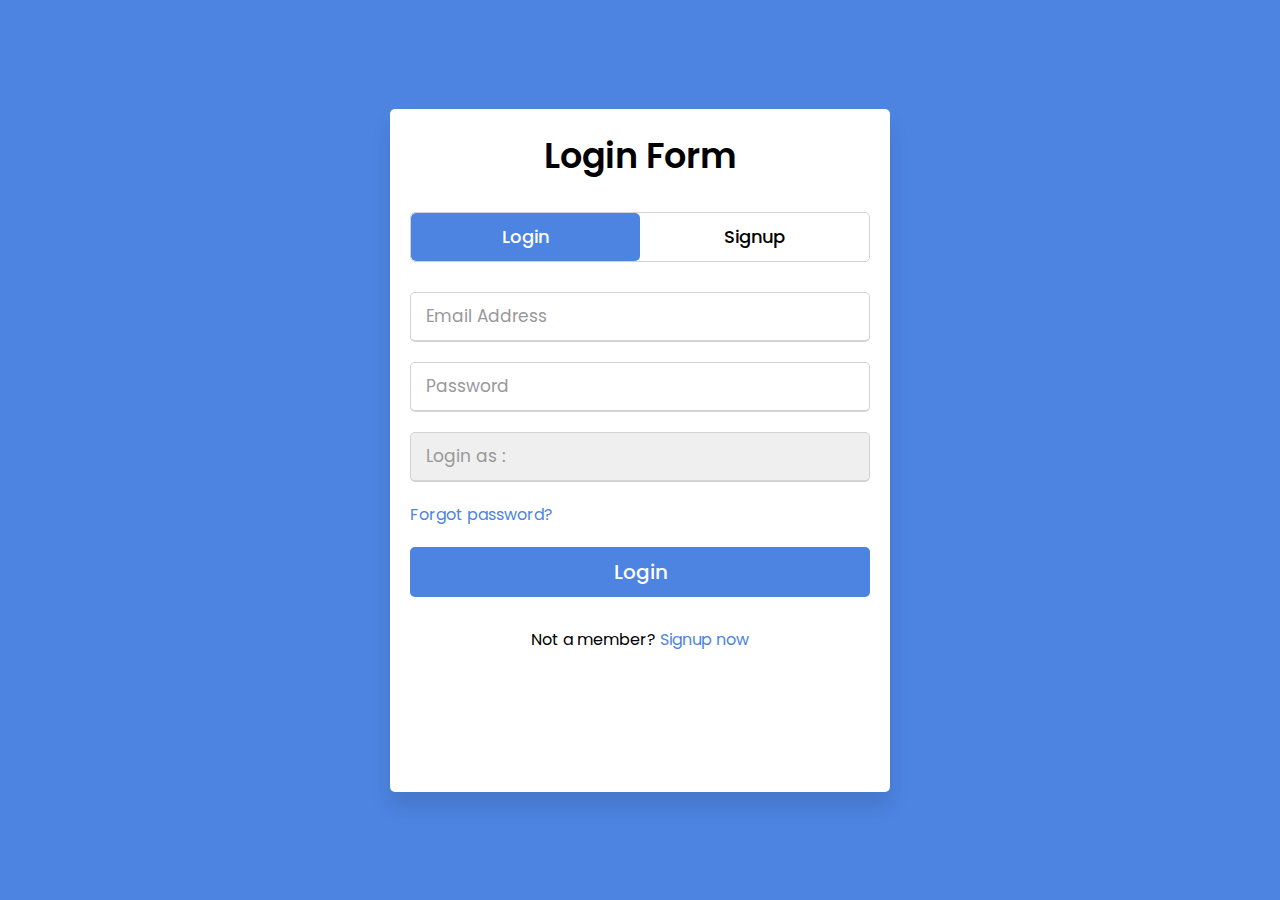
<file: index.html>
<!DOCTYPE html>
<html lang="en" dir="ltr">

<head>
    <meta charset="utf-8">
    <title>Login and Registration Form</title>
    <link rel="stylesheet" href="index.css">
    <meta name="viewport" content="width=device-width, initial-scale=1.0">
</head>

<body>
    <div class="wrapper">
        <div class="title-text">
            <div class="title login">
                Login Form
            </div>
            <div class="title signup">
                Signup Form
            </div>
        </div>
        <div class="form-container">
            <div class="slide-controls">
                <input type="radio" name="slide" id="login" checked>
                <input type="radio" name="slide" id="signup">
                <label for="login" class="slide login">Login</label>
                <label for="signup" class="slide signup">Signup</label>
                <div class="slider-tab"></div>
            </div>
            <div class="form-inner">
                <form action="#" class="login">
                    <div class="field" id="loginEmailField">
                        <input type="text" id="loginEmail" placeholder="Email Address" required>
                    </div>
                    <div class="field" id="loginPasswordField">
                        <input type="password" id="loginPassword" placeholder="Password" required>
                    </div>
                    <div class="field" id="loginSelectField">
                        <label for="loginAs"></label>
                        <select name="loginAs" id="loginAs">
                            <option value="loginAs">Login as :</option>
                            <option value="doctor">Doctor</option>
                            <option value="admin">Admin</option>
                            <option value="Patient">Patient</option>
                        </select>
                    </div>
                    <div class="pass-link" id="loginForgotPassword">
                        <a href="#">Forgot password?</a>
                    </div>
                    <div class="field btn">
                        <div class="btn-layer"></div>
                        <input type="submit" value="Login">
                    </div>
                    <div class="signup-link">
                        Not a member? <a href="">Signup now</a>
                    </div>
                </form>
                <form action="#" class="signup">
                  <div class="field">
                        <input type="text" id="name" placeholder="Name" required>
                        <i class="fa " aria-hidden="true"></i>
                    </div>
                    <div class="field">
                        <input type="email" id="email" placeholder="Email Address" required>
                        <i class="fa " aria-hidden="true"></i>
                    </div>
                    <div class="field">
                        <input type="text" id="address" placeholder="Address" required>
                        <i class="fa " aria-hidden="true"></i>
                    </div>
                    <div class="field">
                        <input type="text" id="number" placeholder="Contact Number" required>
                        <i class="fa " aria-hidden="true"></i>
                    </div>
                    <div class="field">
                        <input type="password" id="pass1" placeholder="Password" required>
                        <i class="fa " aria-hidden="true"></i>
                    </div>
                    <div class="field">
                        <input type="password" id="pass2" placeholder="Confirm password" required>
                        <i class="fa " aria-hidden="true"></i>
                    </div>



                    <div class="field">
                        <label for="bloodGroup"></label>
                        <select name="bloodGroup" id="bloodGroup">
                            <option value="bloodGroup">Blood Group ?</option>
                            <option value="aPositive">A+</option>
                            <option value="bPositive">B+</option>
                            <option value="oPositive">O+</option>
                            <option value="aNegative">A-</option>
                            <option value="bNegative">B-</option>
                            <option value="oNegative">O-</option>
                        </select>
                        <i class="fa " aria-hidden="true"></i>
                    </div>
                    <div class="field">
                        <label for="gender"></label>
                        <select name="gender" id="gender">
                            <option value="gender">Gender ?</option>
                            <option value="male">Male</option>
                            <option value="female">Female</option>
                            <option value="transgender">Transgender</option>
                        </select>
                        <i class="fa " aria-hidden="true"></i>
                    </div>
                    <div class="field">
                        <input type="date" id="date" placeholder="Date Of Birth ?">
                        <i class="fa " aria-hidden="true"></i>
                    </div>
                    <div class="field btn">
                        <div class="btn-layer"></div>
                        <input type="submit" value="Signup">
                    </div>
                </form>
            </div>
        </div>
    </div>
    <script src="index (1).js"></script>
</body>

</html>
</file>
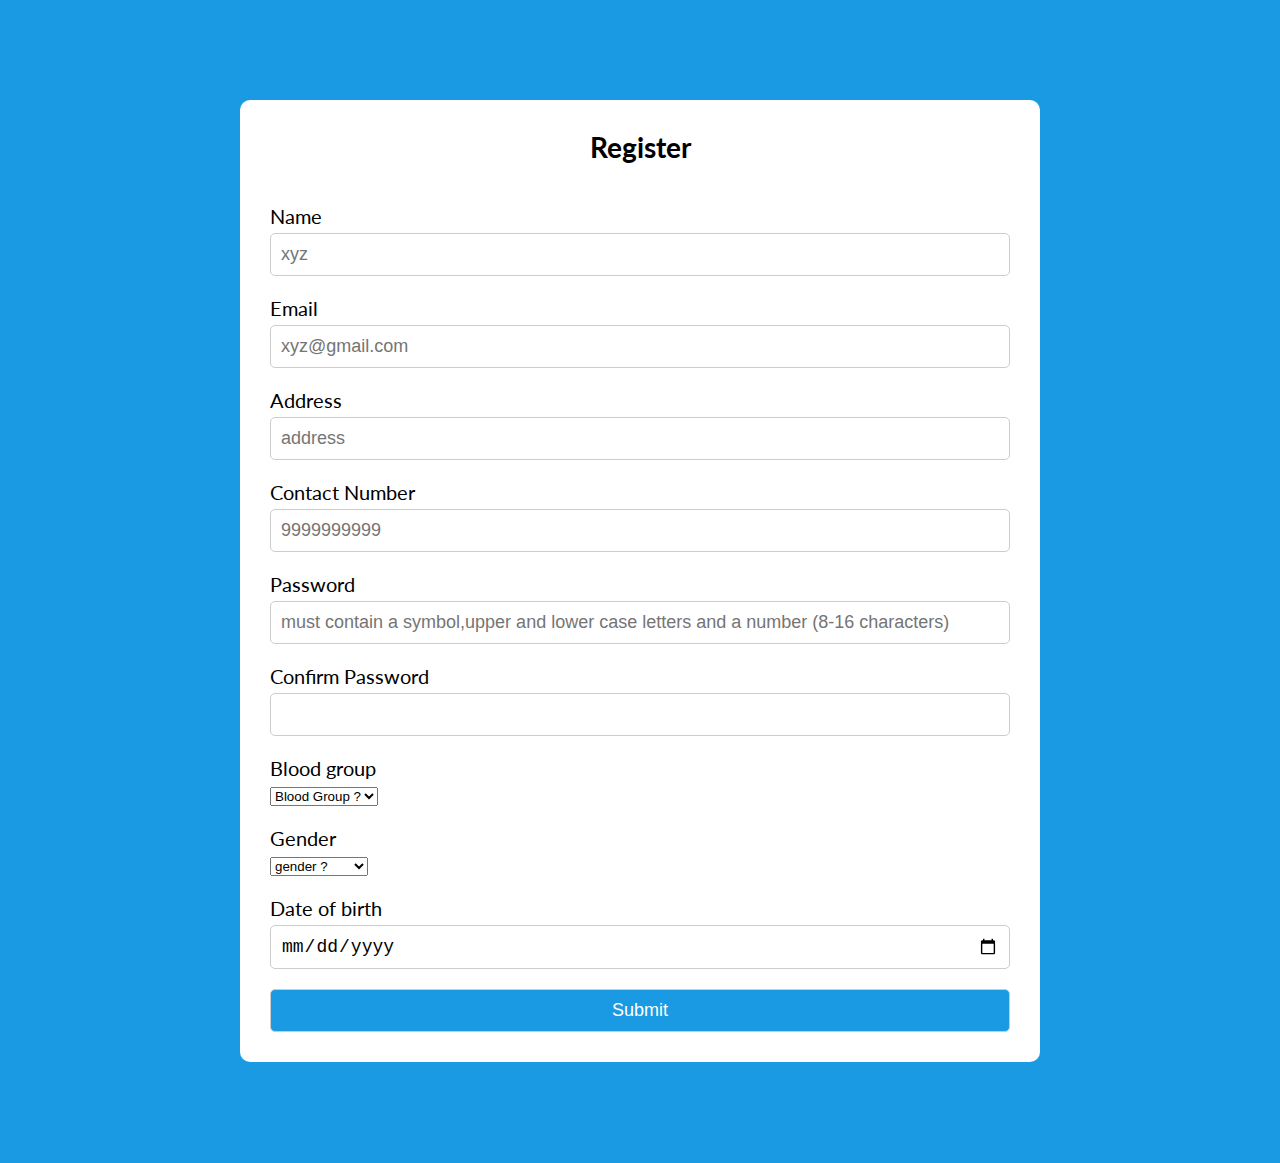
<file: 1st.html>
<!DOCTYPE html>
<html lang="en" dir="ltr">
<head>
    <meta charset="UTF-8">
    <meta name="viewport" content="width=device-width, initial-scale=1.0">
    <meta http-equiv="X-UA-Compatible" content="ie=edge">
    <title>Form Validations</title>
    <link rel="preconnect" href="https://fonts.googleapis.com">
<link rel="preconnect" href="https://fonts.gstatic.com" crossorigin>
<link href="https://fonts.googleapis.com/css2?family=Lato&display=swap" rel="stylesheet">

<link rel="stylesheet" href="https://cdnjs.cloudflare.com/ajax/libs/font-awesome/4.7.0/css/font-awesome.min.css">
    <link rel="stylesheet" href="style.css">



</head>
<body>
    <div class="container">
        <div class="form-box">
            <h2>Register</h2>

            <div class="input-field">
                <label for="">Name</label>
                <input type="text" id="username" placeholder="xyz" required>
                <i class="fa " aria-hidden="true"></i>
                <span></span>
            </div>

            <div class="input-field">
                <label for="">Email</label>
                <input type="text" id="email" placeholder="xyz@gmail.com" required>

                <i class="fa " aria-hidden="true"></i>
                <span></span>
            </div>

            <div class="input-field">
                <label for="">Address</label>
                <input type="text" id="address" placeholder="address" required>

                <i class="fa " aria-hidden="true"></i>
                <span></span>
            </div>

            <div class="input-field">
                <label for="">Contact Number</label>
                <input type="text" id="number" placeholder="9999999999" required>

                <i class="fa " aria-hidden="true"></i>
                <span></span>
            </div>

            <div class="input-field">
                    <label for="">Password</label>
                    <input type="text" id="pass1" placeholder="must contain a symbol,upper and lower case letters and a number (8-16 characters)" required>
                    <i class="fa " aria-hidden="true"></i>
                    <span></span>
            </div>

            <div class="input-field">
                    <label for="">Confirm Password</label>
                    <input type="text" id="pass2" required >
                    <i class="fa " aria-hidden="true"></i>
                    <span></span>
            </div>

            <div class="input-field">
                <label for="">Blood group</label>
                <select name="bloodGroup" id="bloodGroup" required>
                    <option value="bloodGroup">Blood Group ?</option>
                    <option value="aPositive">A+</option>
                    <option value="bPositive">B+</option>
                    <option value="oPositive">O+</option>
                    <option value="aNegative">A-</option>
                    <option value="bNegative">B-</option>
                    <option value="oNegative">O-</option>
                </select>
                <i class="fa " aria-hidden="true"></i>
                <span></span>
            </div>
            <div class="input-field">
                <label for="">Gender</label>
                <select name="gender" id="gender" required>
                    <option value="gender">gender ?</option>
                    <option value="male">Male</option>
                    <option value="female">Female</option>
                    <option value="transgender">Transgender</option>
                </select>
                <i class="fa " aria-hidden="true"></i>
                <span></span>
            </div>
            <div class="input-field">
              <label for="">Date of birth</label>
                <input type="date" id="date" placeholder="Date Of Birth ?" required>
                <i class="fa " aria-hidden="true"></i>
                <span></span>
            </div>



                    <input type="submit" id="submit" value="Submit">


        </div>

    </div>

    <script>

document.getElementById("submit").addEventListener("click",function(event){
    event.preventDefault();

    checkData();
});

var username = document.getElementById("username");
var email = document.getElementById("email");
var pass1 = document.getElementById("pass1");
var pass2 = document.getElementById("pass2");
var address = document.getElementById("address");
var number = document.getElementById("number");
var gender = document.getElementById("gender");
var blood = document.getElementById("bloodGroup");




function checkData(){
    var usernameValue = username.value.trim();
    var emailValue = email.value.trim();
    var pass1Value = pass1.value.trim();
    var pass2Value = pass2.value.trim();
    var addressValue = address.value.trim();
    var numberValue = number.value.trim();
    var genderValue = gender.value.trim();
    var bloodValue = blood.value.trim();

    if(bloodValue=="bloodGroup"){
        setError(bloodGroup,"Blood Group can't be blank");
    }
    else{
        setSuccess(bloodGroup);
    }

    if(genderValue=="gender"){
        setError(gender,"gender can't be blank");
    }
    else{
        setSuccess(gender);
    }


    if(usernameValue==""){
        setError(username,"Username can't be blank");
    }
    else if(!isName(usernameValue)){
        setError(username,"Name is not Valid");
    }
    else{
        setSuccess(username);
    }

    if(emailValue==""){
        setError(email,"Email can't be blank");
    }
    else if(!isEmail(emailValue)){
        setError(email,"Email is not Valid");
    }
    else{
        setSuccess(email);
    }


    if(pass1Value==""){
        setError(pass1,"Password can't be blank");
    }

    else if(pass1Value.length<8) {
      setError(pass1,"Your password must be at least 8 characters");
    }
    else if(pass1Value.length>16) {
      setError(pass1,"Your password must not be more than 16 characters");
    }
    else if(!checkPassword(pass1Value)){
      setError(pass1,"Your password must contain at least a symbol, upper and lower case letters and a number");
    }

    else{
        setSuccess(pass1);
    }


    if(pass2Value==""){
        setError(pass2,"Password can't be blank");
    }

    else if(pass1Value!==pass2Value){
        setError(pass2,"Password does not match");
    }
    else{
        setSuccess(pass2);
    }

    if(addressValue==""){
        setError(address,"Address can't be blank");
    }
    else if(!isAddress(addressValue)){
        setError(address,"Address is not Valid");
    }
    else{
        setSuccess(address);
    }

    if(numberValue==""){
        setError(number,"Contact number can't be blank");
    }
    else if(!isNumber(numberValue)){
        setError(number,"Contact Number is not Valid");
    }
    else if(numberValue.length != 10){
      setError(number,"Contact number must contain 10 digits");
    }
    else{
        setSuccess(number);
    }

    if(bloodValue==""){
        setError(blood,"Blood group can't be blank");
    }
    else if(!isBlood(bloodValue)){
        setError(blood,"Blood group is not Valid");
    }
    else{
        setSuccess(blood);
    }


}


function setError(u, msg){
  var parentBox =  u.parentElement;
  parentBox.className="input-field error";
var span =  parentBox.querySelector("span");
var fa = parentBox.querySelector(".fa");
span.innerText=msg;
fa.className="fa fa-exclamation-circle";
}

function setSuccess(u){
    var parentBox =  u.parentElement;
    parentBox.className="input-field success";
    var fa = parentBox.querySelector(".fa");
    fa.className="fa fa-check-circle";
}

function isName(n){
  var reg = /^[a-zA-Z ]+$/;
  return reg.test(n);
}

function isEmail(e){
    var reg = /^(([^<>()[\]\\.,;:\s@"]+(\.[^<>()[\]\\.,;:\s@"]+)*)|(".+"))@((\[[0-9]{1,3}\.[0-9]{1,3}\.[0-9]{1,3}\.[0-9]{1,3}\])|(([a-zA-Z\-0-9]+\.)+[a-zA-Z]{2,}))$/;
    return reg.test(e);
}

function checkPassword(p)
{
    var reg = /^(?=.*\d)(?=.*[!@#$%^&*])(?=.*[a-z])(?=.*[A-Z]).{8,}$/;
    return reg.test(p);
}

function isAddress(a)
{
  var reg = /^[a-zA-Z0-9\s,.'-]{5,}$/;
  return reg.test(a);
}

function isNumber(c)
{
  var reg = /^[0-9]+$/;
  return reg.test(c);
}



    </script>

</body>
</html>
</file>
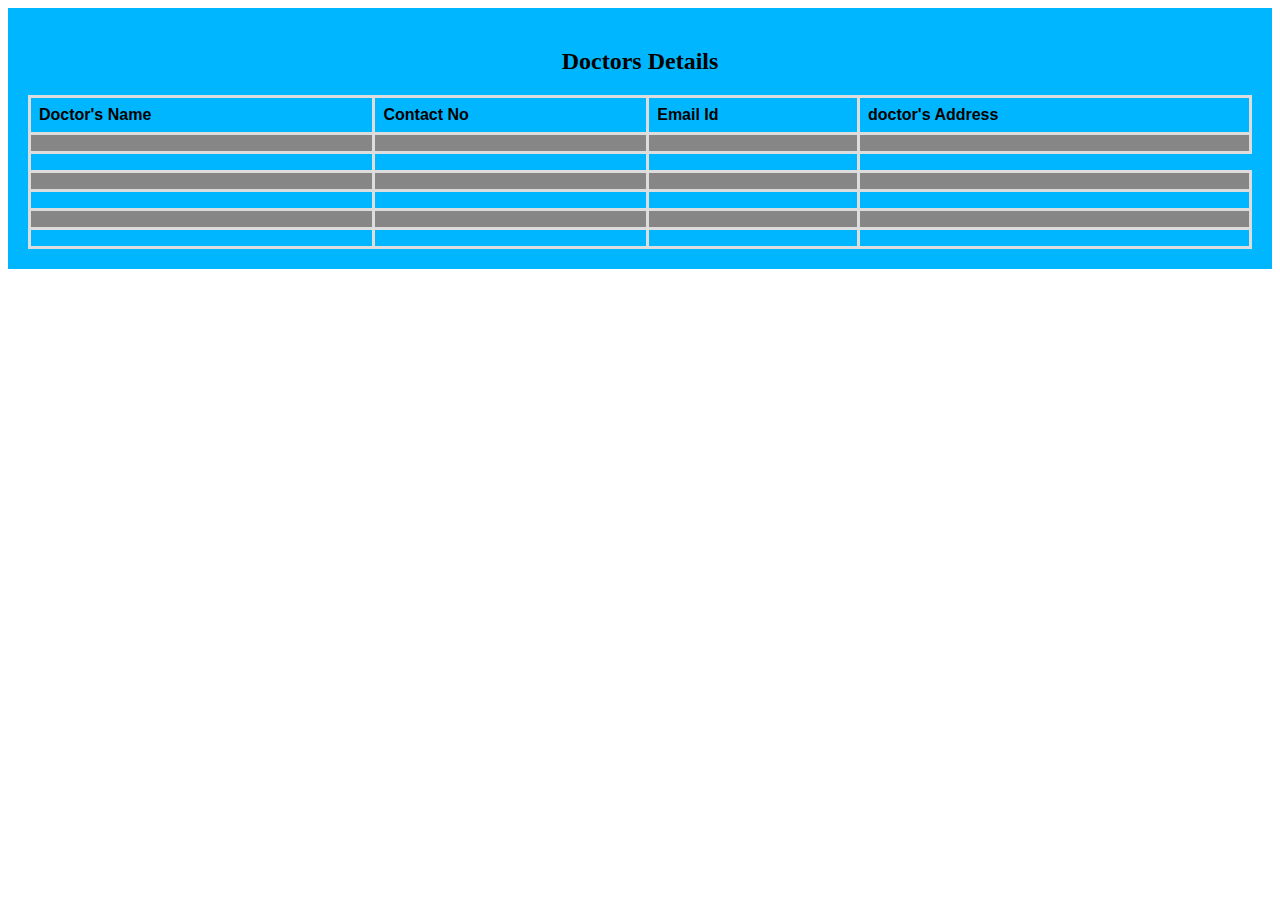
<file: index 4.html>
<!DOCTYPE html>
<html>
<style>
.header {
  background-color: #00b7ff;
  padding: 20px;
  text-align: center;
}

table {
  font-family: arial, sans-serif;
  border-collapse: collapse;
  width: 100%;
}

td, th {
  border: 3px solid #dddddd;
  text-align: left;
  padding: 8px;
}

tr:nth-child(even) {
  background-color: #868686;
}
</style>
</head>
<body>
    <div class="header">
<h2>Doctors Details</h2>

<div class="tr">
<table>
  <tr>
    <th>Doctor's Name</th>
    <th>Contact No</th>
    <th>Email Id</th>
    <th>doctor's Address</th>
  </tr>
  <tr>
    <td>           </td>
    <td>           </td>
    <td>           </td>
    <td>           </td>
  </tr>
  <tr>
    <td></td>
    <td></td>
    <td></td>
  </tr>
  <tr>
    <td></td>
    <td></td>
    <td></td>
    <td></td>
  </tr>
  <tr>
    <td></td>
    <td></td>
    <td></td>
    <td></td>
  </tr>
  <tr>
    <td></td>
    <td></td>
    <td></td>
    <td></td>
  </tr>
  <tr>
    <td></td>
    <td></td>
    <td></td>
    <td></td>
  </tr>
</table>

</body>
</html>
</file>
<file: index.css>
@import url('https://fonts.googleapis.com/css?family=Poppins:400,500,600,700&display=swap');

* {
    margin: 0;
    padding: 0;
    box-sizing: border-box;
    font-family: 'Poppins', sans-serif;
}

html, body {
    display: grid;
    height: 100%;
    width: 100%;
    place-items: center;
    background: #4d84e2;
}

::selection {
    background: #fa4299;
    color: #fff;
}

.wrapper {
    overflow: hidden;
    max-width: 500px;
    background: #fff;
    padding: 20px;
    border-radius: 5px;
    box-shadow: 0px 15px 20px rgba(0, 0, 0, 0.1);
}

.wrapper .title-text {
    display: flex;
    width: 200%;
}

.wrapper .title {
    width: 50%;
    font-size: 35px;
    font-weight: 600;
    text-align: center;
    transition: all 0.6s cubic-bezier(0.68, -0.55, 0.265, 1.55);
}

.wrapper .slide-controls {
    position: relative;
    display: flex;
    height: 50px;
    width: 100%;
    overflow: hidden;
    margin: 30px 0 10px 0;
    justify-content: space-between;
    border: 1px solid lightgrey;
    border-radius: 5px;
}

.slide-controls .slide {
    height: 100%;
    width: 100%;
    color: #fff;
    font-size: 18px;
    font-weight: 500;
    text-align: center;
    line-height: 48px;
    cursor: pointer;
    z-index: 1;
    transition: all 0.6s ease;
}

.slide-controls label.signup {
    color: #000;
}

.slide-controls .slider-tab {
    position: absolute;
    height: 100%;
    width: 50%;
    left: 0;
    z-index: 0;
    border-radius: 5px;
    background: #4d84e2;
    transition: all 0.6s cubic-bezier(0.68, -0.55, 0.265, 1.55);
}

input[type="radio"] {
    display: none;
}

#signup:checked~.slider-tab {
    left: 50%;
}

#signup:checked~label.signup {
    color: #fff;
    cursor: default;
    user-select: none;
}

#signup:checked~label.login {
    color: #000;
}

#login:checked~label.signup {
    color: #000;
}

#login:checked~label.login {
    cursor: default;
    user-select: none;
}

.wrapper .form-container {
    width: 100%;
    overflow: hidden;
}

.form-container .form-inner {
    display: flex;
    width: 200%;
}

.form-container .form-inner form {
    width: 50%;
    transition: all 0.6s cubic-bezier(0.68, -0.55, 0.265, 1.55);
}

.form-inner form .field {
    height: 50px;
    width: 100%;
}

.form-inner form .field input {
    height: 80%;
    width: 100%;
    outline: none;
    padding-left: 15px;
    border-radius: 5px;
    border: 1px solid lightgrey;
    border-bottom-width: 2px;
    font-size: 17px;
    transition: all 0.3s ease;
}

.form-inner form .field input:focus {
    border-color: #4d84e2;
}

.form-inner form .field input::placeholder {
    color: #999;
    transition: all 0.3s ease;
}

form .field input:focus::placeholder {
    color: #b3b3b3;
}

.form-inner form .pass-link {
    margin-top: 5px;
}

.form-inner form .signup-link {
    text-align: center;
    margin-top: 30px;
}

.form-inner form .pass-link a,
.form-inner form .signup-link a {
    color: #4d84e2;
    text-decoration: none;
}

.form-inner form .pass-link a:hover,
.form-inner form .signup-link a:hover {
    text-decoration: underline;
}

form .btn {
    height: 50px;
    width: 100%;
    border-radius: 5px;
    position: relative;
    overflow: hidden;
}

form .btn .btn-layer {
    height: 100%;
    width: 300%;
    position: absolute;
    left: -100%;
    background: #4d84e2;
    border-radius: 5px;
    transition: all 0.4s ease;
}

form .btn:hover .btn-layer {
    background: #2064db;
}

form .btn input[type="submit"] {
    height: 100%;
    width: 100%;
    z-index: 1;
    position: relative;
    background: none;
    border: none;
    color: #fff;
    padding-left: 0;
    border-radius: 5px;
    font-size: 20px;
    font-weight: 500;
    cursor: pointer;
}

select {
    appearance: none;
    -webkit-appearance: none;
    -moz-appearance: none;
    -ms-appearance: none;
    height: 80%;
    width: 100%;
    outline: none;
    padding-left: 15px;
    border-radius: 5px;
    border: 1px solid lightgrey;
    border-bottom-width: 2px;
    font-size: 17px;
    transition: all 0.3s ease;
    color: #999;
}

select:focus {
    border-color: #4d84e2;
    color: #b3b3b3;
}

.form-inner form .field input[type="date"] {
    color: #999;
}

.form-inner form .field input[type="date"]:focus {
    color: #b3b3b3;
}

#loginEmail {
    height: 100%;
}

#loginPassword {
    height: 100%;
}

#loginAs {
    height: 100%;
}

#loginEmailField {
    margin-top: 20px;
}

#loginPasswordField {
    margin-top: 20px;
}

#loginSelectField {
    margin-top: 20px;
}

#loginForgotPassword {
    margin: 20px 0px;
}

@media (max-width: 420px) {
    .wrapper {
        max-width: 370px;
    }
}
</file>
<file: style.css>
html, body, div, span, applet, object, iframe,
h1, h2, h3, h4, h5, h6, p, blockquote, pre,
a, abbr, acronym, address, big, cite, code,
del, dfn, em, img, ins, kbd, q, s, samp,
small, strike, strong, sub, sup, tt, var,
b, u, i, center,
dl, dt, dd, ol, ul, li,
fieldset, form, label, legend,
table, caption, tbody, tfoot, thead, tr, th, td,
article, aside, canvas, details, embed,
figure, figcaption, footer, header, hgroup,
menu, nav, output, ruby, section, summary,
time, mark, audio, video {
	margin: 0;
	padding: 0;

}
*{
    box-sizing: border-box;
}
/* HTML5 display-role reset for older browsers */
article, aside, details, figcaption, figure,
footer, header, hgroup, menu, nav, section {
	display: block;
}

.container,.form-box{
    display: block;
    width: 100%;
}
body{
    background: #1a9ae2;
    font-family: 'Lato', sans-serif;
}
.form-box{
    max-width:800px;
    margin: 100px auto;
    border-radius: 10px;
    min-height: 200px;
    padding: 30px;
    background: #fff;
}
.form-box .input-field{

    margin-bottom: 20px;
    position: relative;

}
.form-box input{
    display: block;
    min-height: 20px;
    font-size: 18px;
    padding: 10px;
    width: 100%;
    border-radius: 5px;
    border: 1px solid #ccc;
}
.form-box input[type='text']{
    padding-right: 25px
}
.form-box h2{
    display: block;
    text-align: center;
    font-size: 28px;
   margin-bottom: 40px;
}
.form-box label{
    font-size: 20px;
    color: #000000;
    margin-bottom: 5px;
    display: block;

}
.form-box input[type='submit']{
    background: #1a9ae2;
    cursor: pointer;
    color: #fff;

}

.form-box .fa{
    position: absolute;
    right: 10px;
    margin-top: -30px;
}
.form-box .input-field.error input{
    border-color: #f00;
    border-width: 2px;
}
.form-box .input-field.error .fa{
    color: #f00;
}
.form-box .input-field.success input{
    border-color: #0b0;
    border-width: 2px;
}
.form-box .input-field.success .fa{
    color: #0b0;
}
.input-field span{
display: none;
}
.input-field.error span{
    color: #f00;
    display: block
}

.input-field.success span{
    color: #0b0;
}
.genderdetails .gendertitle{
	font-size: 22px;
}
.genderdetails .category{
	display: flex;
	width: 100%;
	justify-content: space-between;
}
.genderdetails .category label{
	display: flex;
	align-items: center;
}
.genderdetails .category .dot{
	height: 10px;
	width: 10px;


}
</file>
